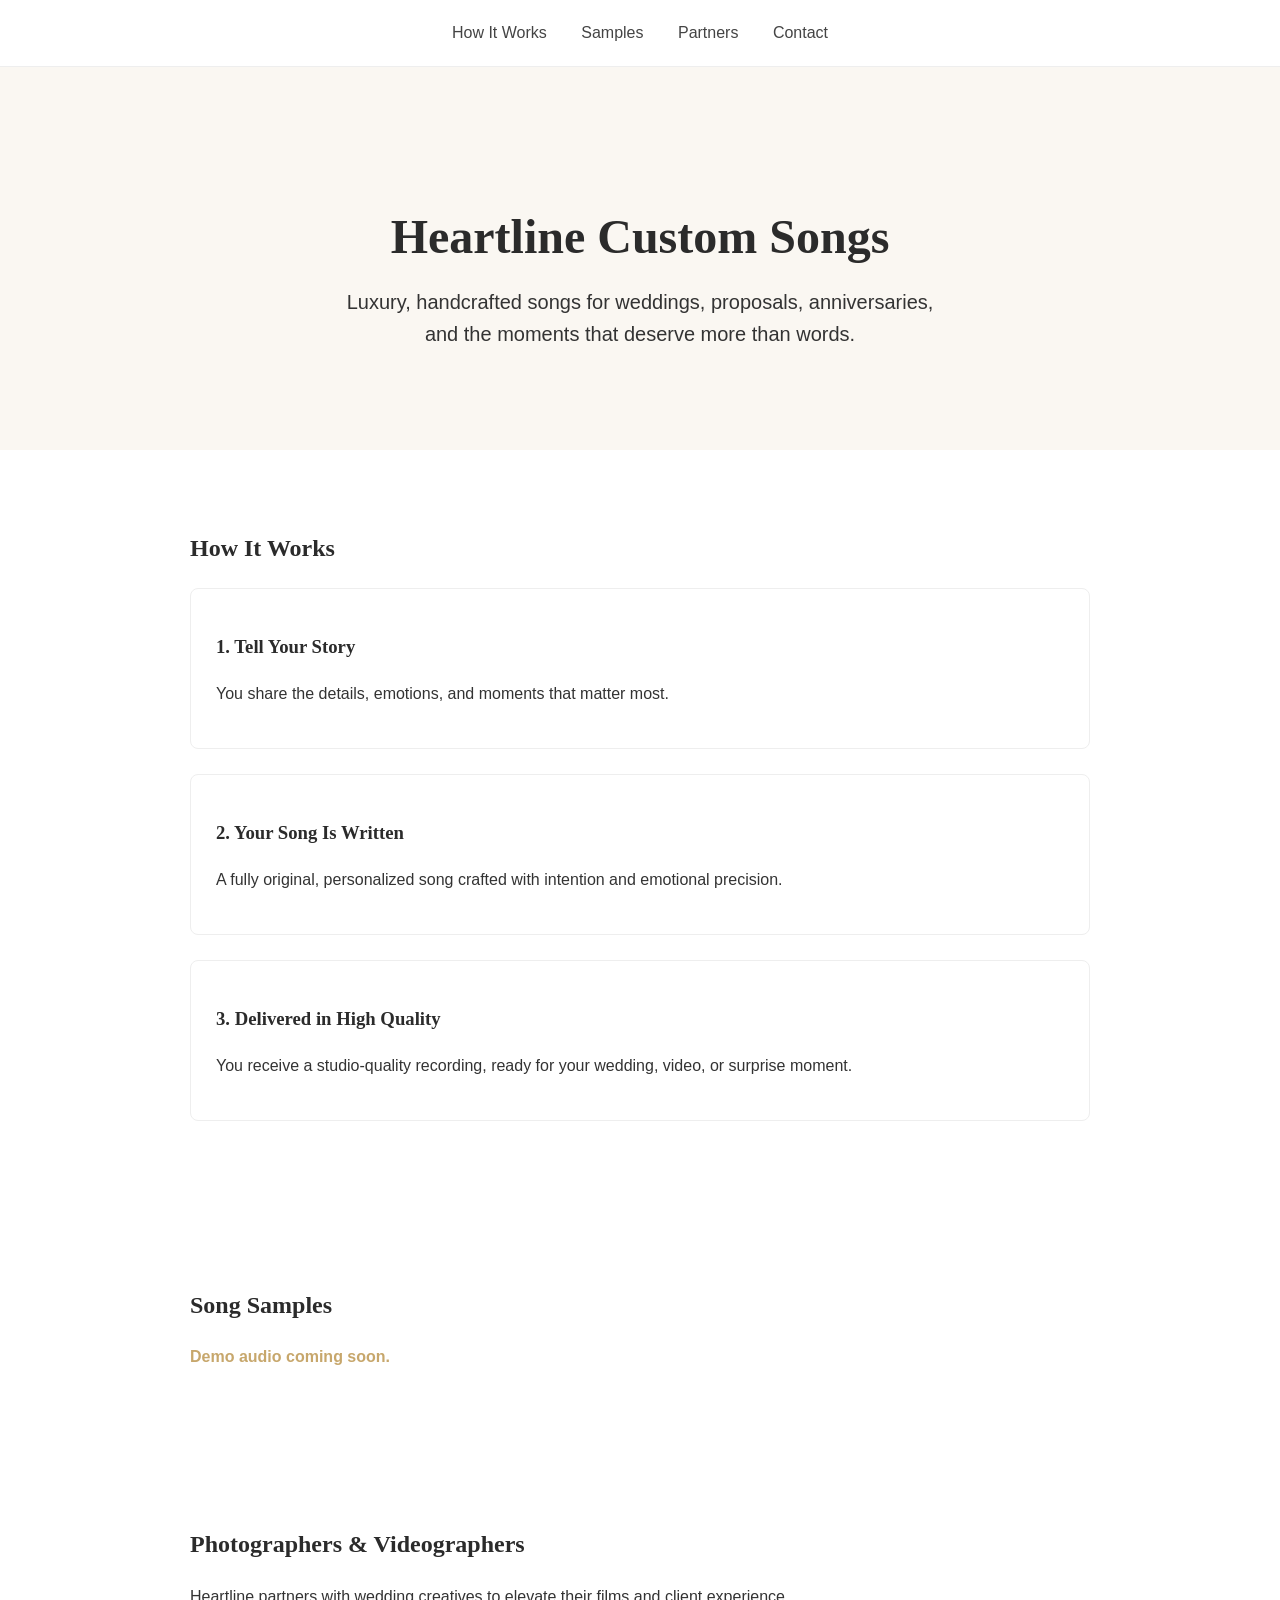
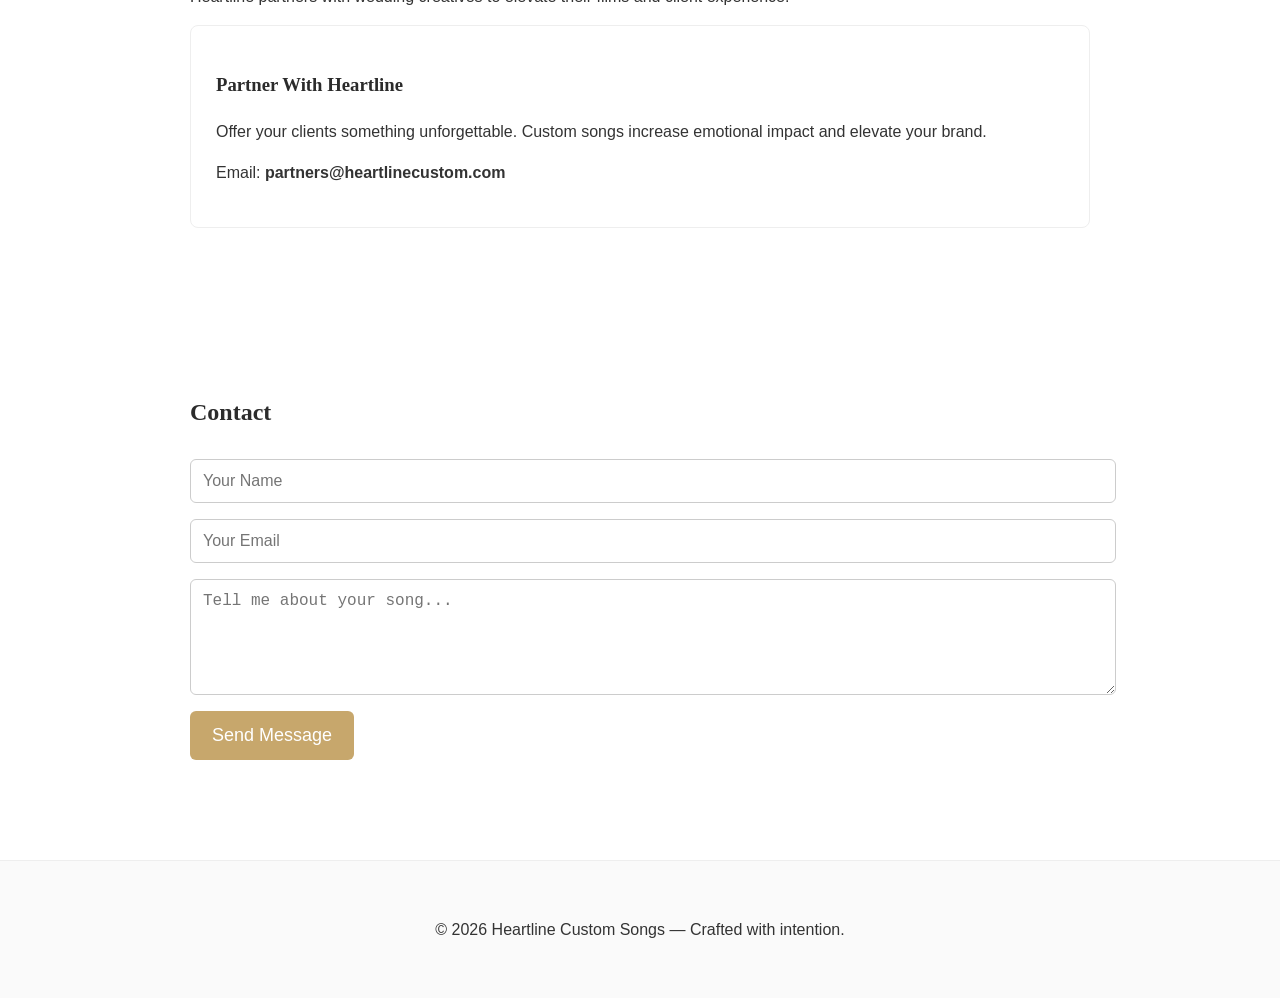
<file: Index.html>
<!DOCTYPE html>
<html lang="en">
<head>
<meta charset="UTF-8" />
<meta name="viewport" content="width=device-width, initial-scale=1.0" />
<title>Heartline Custom Songs</title>

<style>
    body {
        margin: 0;
        font-family: 'Inter', sans-serif;
        background: #ffffff;
        color: #333;
        line-height: 1.6;
    }

    h1, h2, h3 {
        font-family: 'Playfair Display', serif;
        font-weight: 600;
        color: #2b2b2b;
    }

    header {
        padding: 20px;
        text-align: center;
        border-bottom: 1px solid #eee;
    }

    nav a {
        margin: 0 15px;
        text-decoration: none;
        color: #444;
        font-weight: 500;
    }

    .hero {
        padding: 100px 20px;
        text-align: center;
        background: #faf7f2;
    }

    .hero h1 {
        font-size: 48px;
        margin-bottom: 10px;
    }

    .hero p {
        font-size: 20px;
        max-width: 600px;
        margin: 0 auto;
    }

    section {
        padding: 60px 20px;
        max-width: 900px;
        margin: auto;
    }

    .gold {
        color: #c7a76c;
        font-weight: 600;
    }

    .card {
        background: #fff;
        padding: 25px;
        border-radius: 8px;
        border: 1px solid #eee;
        margin-bottom: 25px;
    }

    form input, form textarea {
        width: 100%;
        padding: 12px;
        margin: 8px 0;
        border-radius: 6px;
        border: 1px solid #ccc;
        font-size: 16px;
    }

    form button {
        background: #c7a76c;
        color: white;
        padding: 14px 22px;
        border: none;
        border-radius: 6px;
        font-size: 18px;
        cursor: pointer;
    }

    footer {
        text-align: center;
        padding: 40px 20px;
        background: #fafafa;
        margin-top: 40px;
        border-top: 1px solid #eee;
    }
</style>
</head>

<body>

<header>
    <nav>
        <a href="#how">How It Works</a>
        <a href="#samples">Samples</a>
        <a href="#partners">Partners</a>
        <a href="#contact">Contact</a>
    </nav>
</header>

<div class="hero">
    <h1>Heartline Custom Songs</h1>
    <p>Luxury, handcrafted songs for weddings, proposals, anniversaries, and the moments that deserve more than words.</p>
</div>

<section id="how">
    <h2>How It Works</h2>

    <div class="card">
        <h3>1. Tell Your Story</h3>
        <p>You share the details, emotions, and moments that matter most.</p>
    </div>

    <div class="card">
        <h3>2. Your Song Is Written</h3>
        <p>A fully original, personalized song crafted with intention and emotional precision.</p>
    </div>

    <div class="card">
        <h3>3. Delivered in High Quality</h3>
        <p>You receive a studio‑quality recording, ready for your wedding, video, or surprise moment.</p>
    </div>
</section>

<section id="samples">
    <h2>Song Samples</h2>
    <p class="gold">Demo audio coming soon.</p>
</section>

<section id="partners">
    <h2>Photographers & Videographers</h2>
    <p>Heartline partners with wedding creatives to elevate their films and client experience.</p>

    <div class="card">
        <h3>Partner With Heartline</h3>
        <p>Offer your clients something unforgettable. Custom songs increase emotional impact and elevate your brand.</p>
        <p>Email: <strong>partners@heartlinecustom.com</strong></p>
    </div>
</section>

<section id="contact">
    <h2>Contact</h2>
    <form action="https://formspree.io/f/yourformid" method="POST">
        <input type="text" name="name" placeholder="Your Name" required />
        <input type="email" name="email" placeholder="Your Email" required />
        <textarea name="message" rows="5" placeholder="Tell me about your song..." required></textarea>
        <button type="submit">Send Message</button>
    </form>
</section>

<footer>
    <p>© 2026 Heartline Custom Songs — Crafted with intention.</p>
</footer>

</body>
</html>
</file>
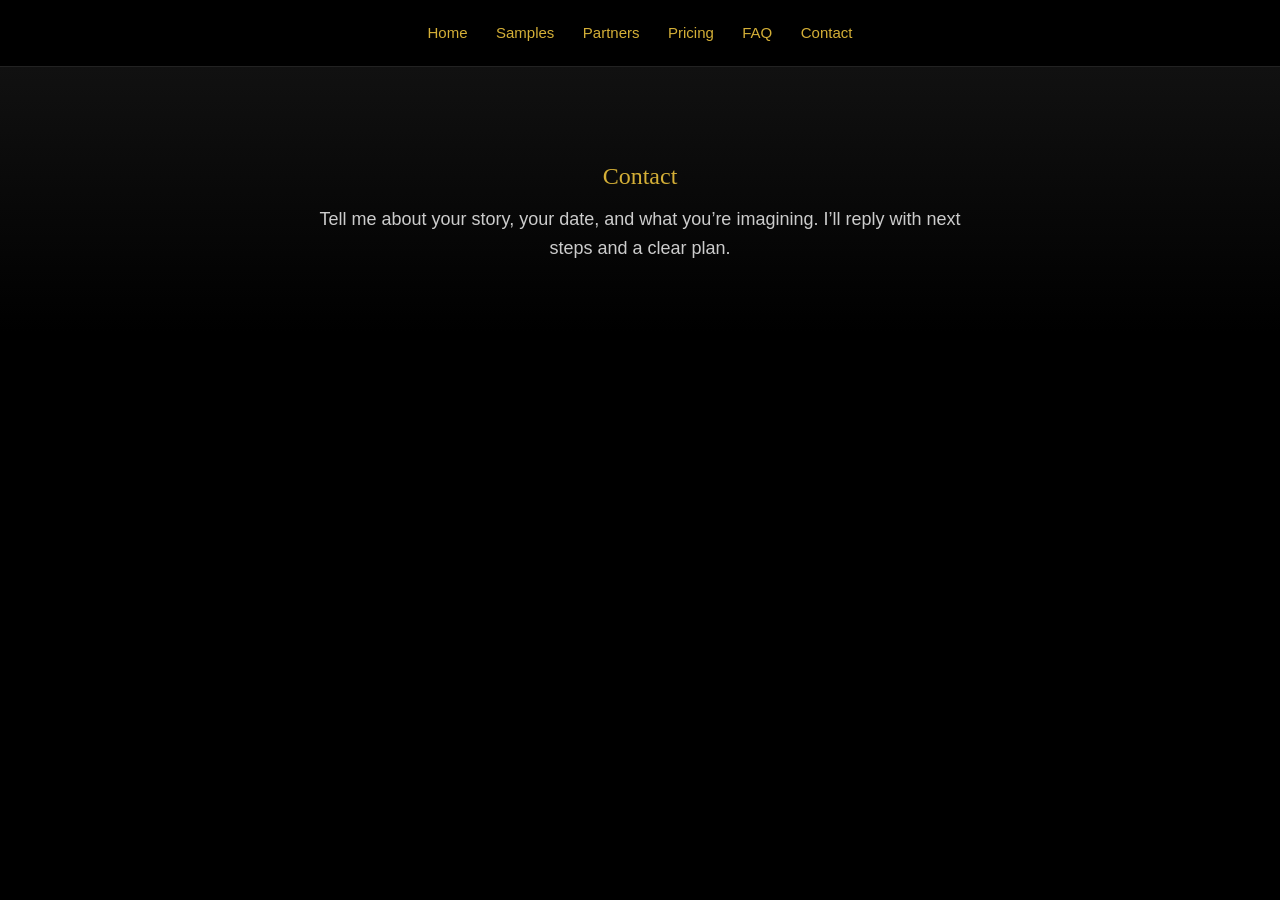
<file: contact.html>
<!DOCTYPE html>
<html lang="en">
<head>
<meta charset="UTF-8">
<meta name="viewport" content="width=device-width, initial-scale=1.0">
<title>Heartline Custom Songs | Contact</title>

<style>
    body {
        margin: 0;
        font-family: Inter, sans-serif;
        background: #000;
        color: #fff;
        line-height: 1.6;
    }

    h1, h2 {
        font-family: "Playfair Display", serif;
        font-weight: 400;
        color: #d4af37;
        margin-bottom: 10px;
    }

    header {
        padding: 20px;
        text-align: center;
        border-bottom: 1px solid #222;
    }

    nav a {
        color: #d4af37;
        margin: 0 12px;
        text-decoration: none;
        font-size: 15px;
    }

    .hero {
        padding: 70px 20px;
        text-align: center;
        background: linear-gradient(to bottom, #111, #000);
    }

    .hero p {
        max-width: 650px;
        margin: 10px auto 0;
        font-size: 18px;
        color: #ccc;
    }

    .section {
        padding: 60px 20px;
        max-width: 900px;
        margin: auto;
    }

    .gold-line {
        width: 80px;
        height: 3px;
        background: #d4af37;
        margin: 20px auto;
    }

    form {
        background: #111;
        padding: 25px;
        border-radius: 6px;
        border: 1px solid #222;
        margin-top: 30px;
    }

    input, textarea, select {
        width: 100%;
        padding: 12px;
        margin-bottom: 15px;
        border: 1px solid #333;
        background: #000;
        color: #fff;
        border-radius: 4px;
    }

    button {
        padding: 12px 20px;
        background: #d4af37;
        color: #000;
        border: none;
        border-radius: 4px;
        font-weight: 600;
        cursor: pointer;
    }

    .note {
        font-size: 14px;
        color: #aaa;
        margin-top: 15px;
    }

    footer {
        text-align: center;
        padding: 30px;
        border-top: 1px solid #222;
        margin-top: 60px;
        color: #777;
        font-size: 14px;
    }
</style>
</head>

<body>

<header>
    <nav>
        <a href="index.html">Home</a>
        <a href="samples.html">Samples</a>
        <a href="partners.html">Partners</a>
        <a href="pricing.html">Pricing</a>
        <a href="faq.html">FAQ</a>
        <a href="contact.html">Contact</a>
    </nav>
</header>

<section class="hero">
    <h1>Contact</h1>
    <p>Tell me about your story, your date, and what you’re imagining. I’ll reply with next steps and a clear plan.</p>
</section>

<section class="section">
</file>
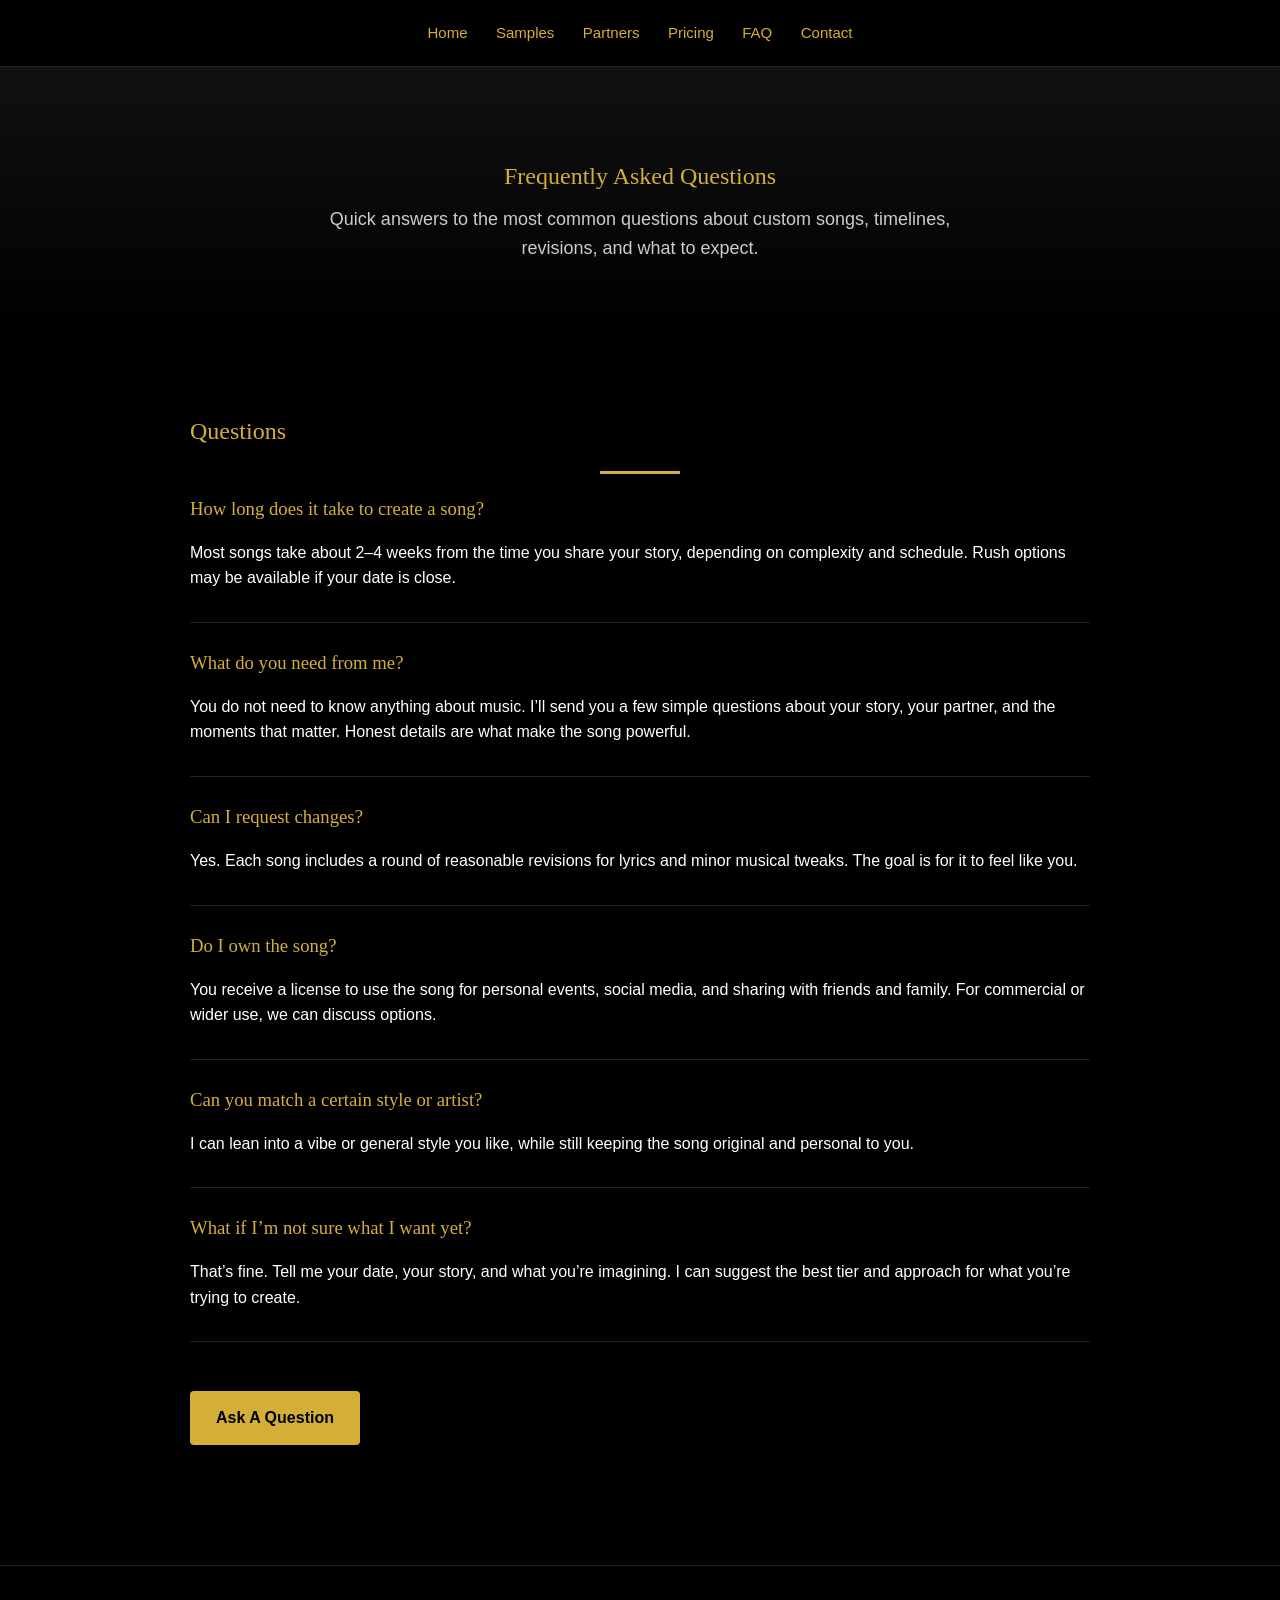
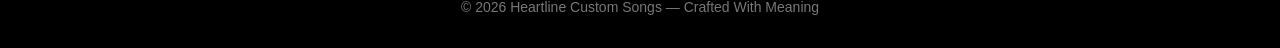
<file: faq.html>
<!DOCTYPE html>
<html lang="en">
<head>
<meta charset="UTF-8">
<meta name="viewport" content="width=device-width, initial-scale=1.0">
<title>Heartline Custom Songs | FAQ</title>

<style>
    body {
        margin: 0;
        font-family: Inter, sans-serif;
        background: #000;
        color: #fff;
        line-height: 1.6;
    }

    h1, h2, h3 {
        font-family: "Playfair Display", serif;
        font-weight: 400;
        color: #d4af37;
        margin-bottom: 10px;
    }

    header {
        padding: 20px;
        text-align: center;
        border-bottom: 1px solid #222;
    }

    nav a {
        color: #d4af37;
        margin: 0 12px;
        text-decoration: none;
        font-size: 15px;
    }

    .hero {
        padding: 70px 20px;
        text-align: center;
        background: linear-gradient(to bottom, #111, #000);
    }

    .hero p {
        max-width: 650px;
        margin: 10px auto 0;
        font-size: 18px;
        color: #ccc;
    }

    .section {
        padding: 60px 20px;
        max-width: 900px;
        margin: auto;
    }

    .gold-line {
        width: 80px;
        height: 3px;
        background: #d4af37;
        margin: 20px auto;
    }

    .faq-item {
        margin-bottom: 25px;
        border-bottom: 1px solid #222;
        padding-bottom: 15px;
    }

    .faq-item h3 {
        margin-bottom: 6px;
    }

    .cta-button {
        display: inline-block;
        padding: 14px 26px;
        background: #d4af37;
        color: #000;
        text-decoration: none;
        font-weight: 600;
        border-radius: 4px;
        margin-top: 24px;
    }

    footer {
        text-align: center;
        padding: 30px;
        border-top: 1px solid #222;
        margin-top: 60px;
        color: #777;
        font-size: 14px;
    }
</style>
</head>

<body>

<header>
    <nav>
        <a href="index.html">Home</a>
        <a href="samples.html">Samples</a>
        <a href="partners.html">Partners</a>
        <a href="pricing.html">Pricing</a>
        <a href="faq.html">FAQ</a>
        <a href="contact.html">Contact</a>
    </nav>
</header>

<section class="hero">
    <h1>Frequently Asked Questions</h1>
    <p>Quick answers to the most common questions about custom songs, timelines, revisions, and what to expect.</p>
</section>

<section class="section">
    <h2>Questions</h2>
    <div class="gold-line"></div>

    <div class="faq-item">
        <h3>How long does it take to create a song?</h3>
        <p>Most songs take about 2–4 weeks from the time you share your story, depending on complexity and schedule. Rush options may be available if your date is close.</p>
    </div>

    <div class="faq-item">
        <h3>What do you need from me?</h3>
        <p>You do not need to know anything about music. I’ll send you a few simple questions about your story, your partner, and the moments that matter. Honest details are what make the song powerful.</p>
    </div>

    <div class="faq-item">
        <h3>Can I request changes?</h3>
        <p>Yes. Each song includes a round of reasonable revisions for lyrics and minor musical tweaks. The goal is for it to feel like you.</p>
    </div>

    <div class="faq-item">
        <h3>Do I own the song?</h3>
        <p>You receive a license to use the song for personal events, social media, and sharing with friends and family. For commercial or wider use, we can discuss options.</p>
    </div>

    <div class="faq-item">
        <h3>Can you match a certain style or artist?</h3>
        <p>I can lean into a vibe or general style you like, while still keeping the song original and personal to you.</p>
    </div>

    <div class="faq-item">
        <h3>What if I’m not sure what I want yet?</h3>
        <p>That’s fine. Tell me your date, your story, and what you’re imagining. I can suggest the best tier and approach for what you’re trying to create.</p>
    </div>

    <a class="cta-button" href="contact.html">Ask A Question</a>
</section>

<footer>
    © 2026 Heartline Custom Songs — Crafted With Meaning
</footer>

</body>
</html>
</file>
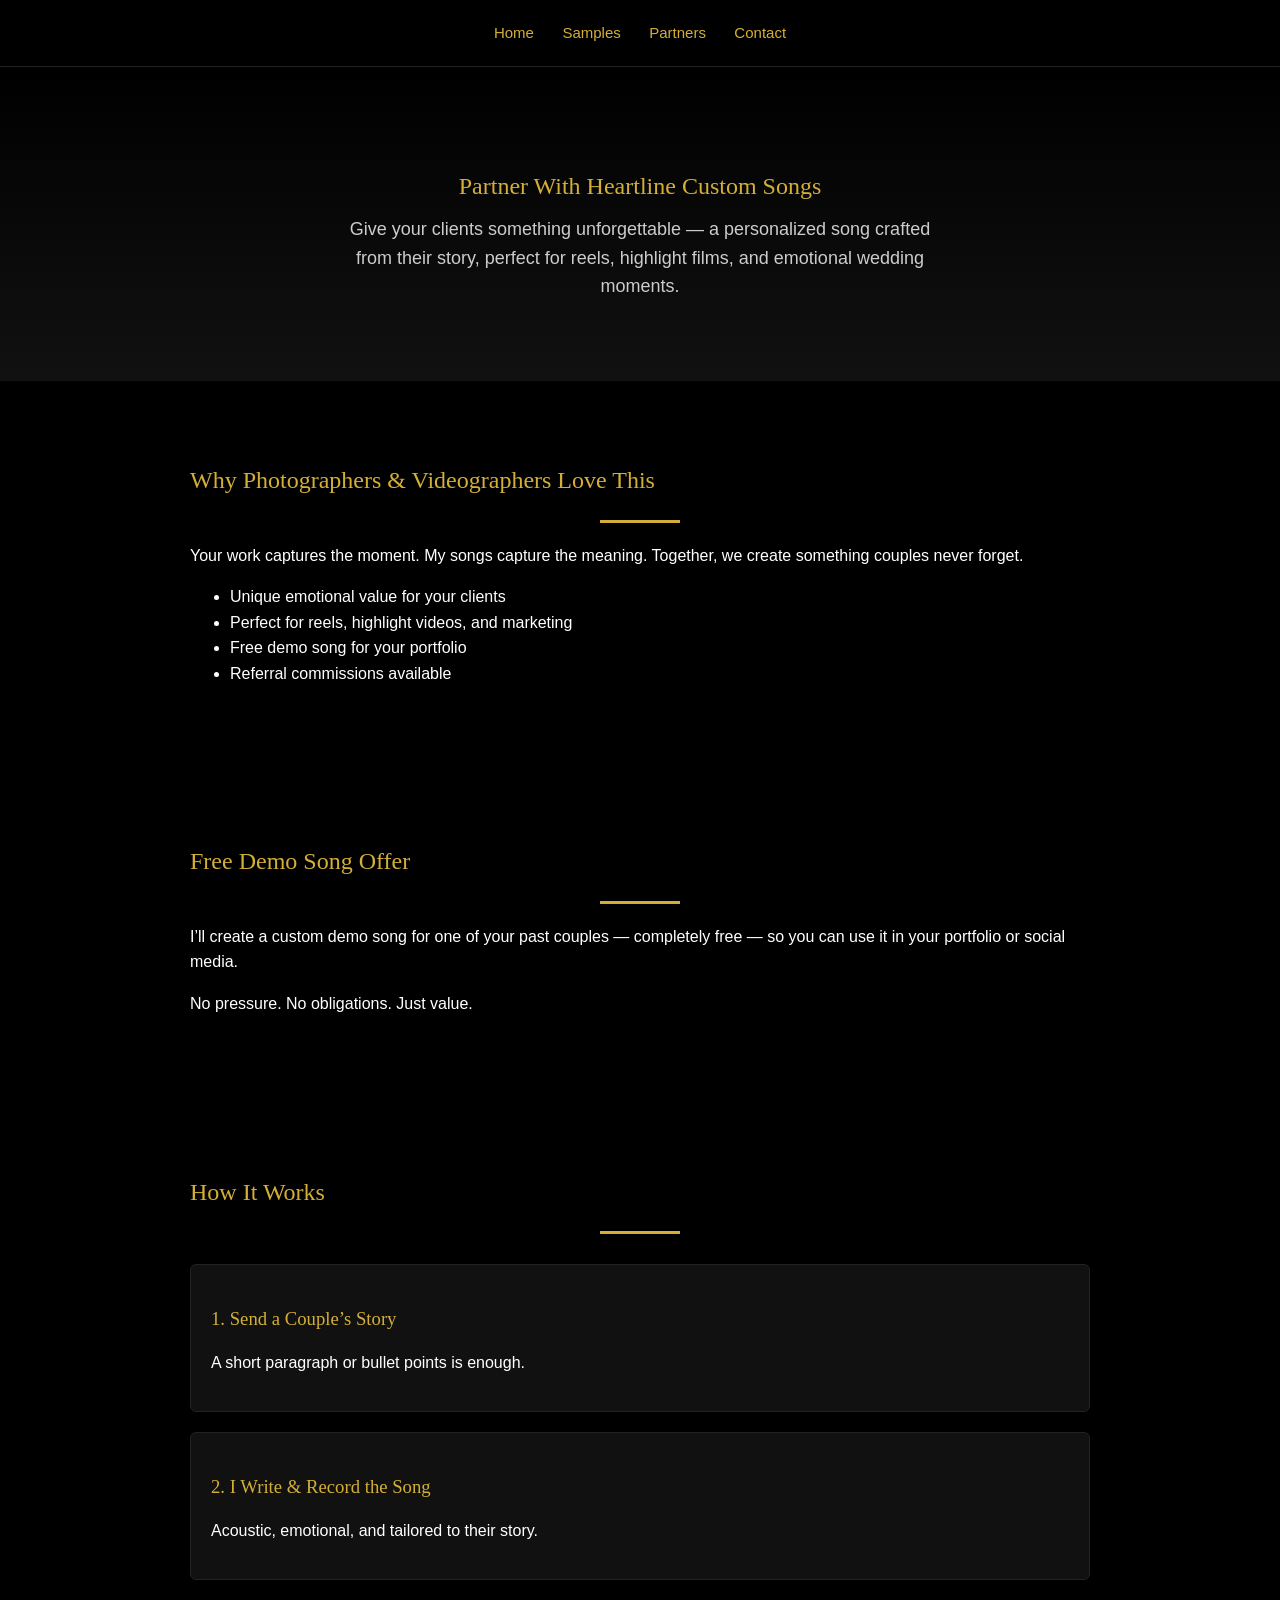
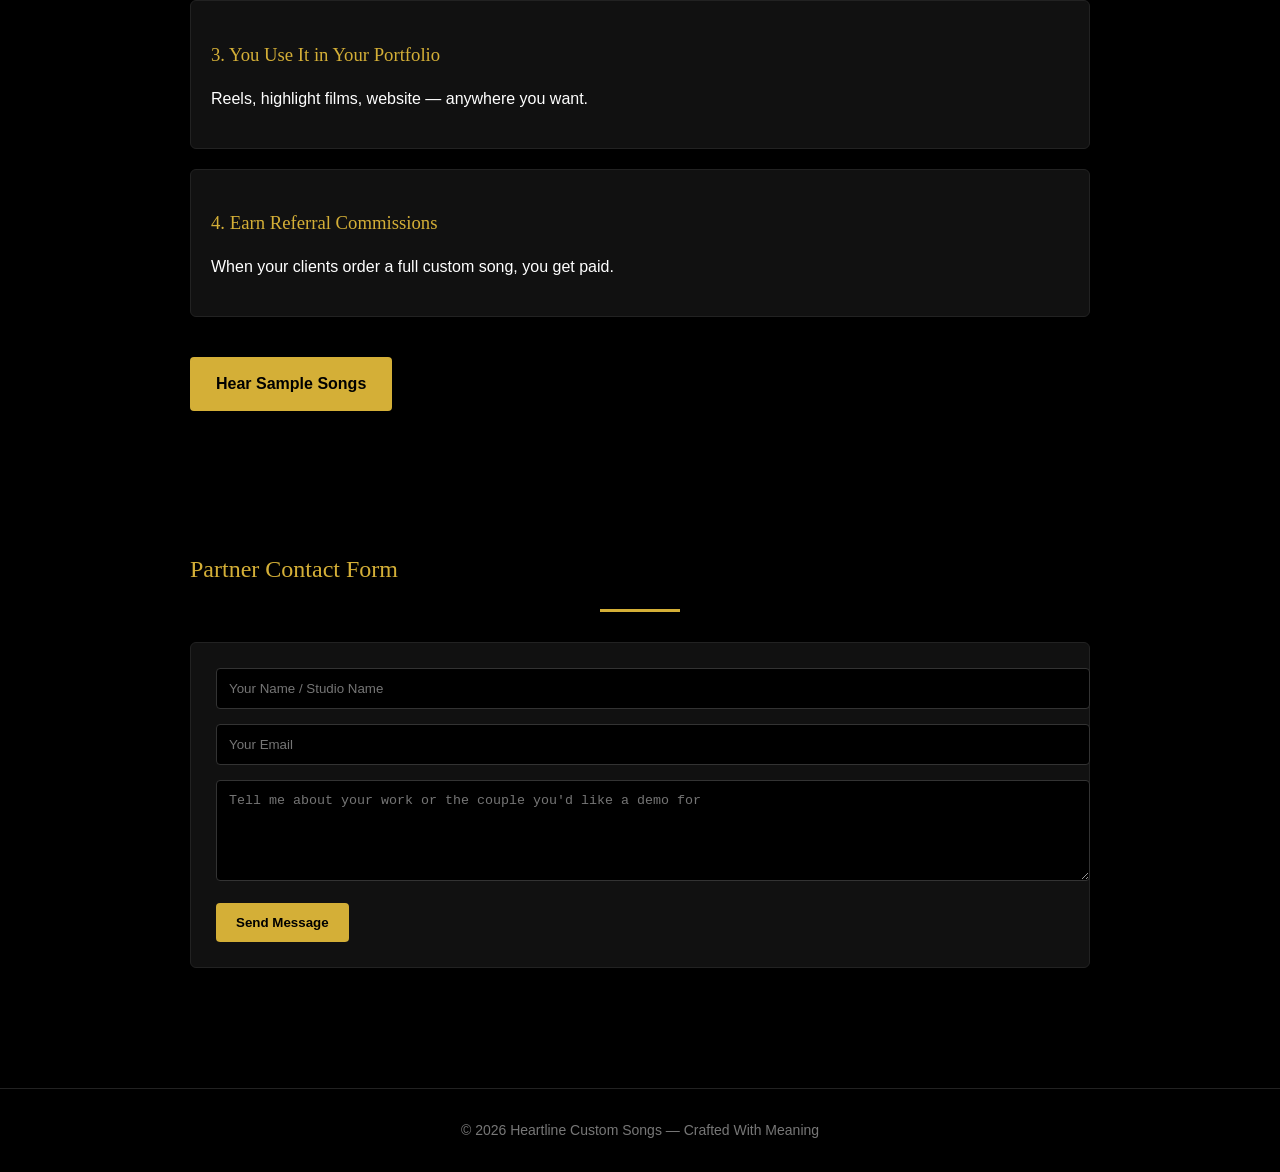
<file: partners.html>
<!DOCTYPE html>
<html lang="en">
<head>
<meta charset="UTF-8">
<meta name="viewport" content="width=device-width, initial-scale=1.0">
<title>Heartline Custom Songs | Photographer Partners</title>

<style>
    body {
        margin: 0;
        font-family: Inter, sans-serif;
        background: #000;
        color: #fff;
        line-height: 1.6;
    }

    h1, h2, h3 {
        font-family: "Playfair Display", serif;
        font-weight: 400;
        color: #d4af37;
        margin-bottom: 10px;
    }

    header {
        padding: 20px;
        text-align: center;
        border-bottom: 1px solid #222;
    }

    nav a {
        color: #d4af37;
        margin: 0 12px;
        text-decoration: none;
        font-size: 15px;
    }

    .hero {
        padding: 80px 20px;
        text-align: center;
        background: linear-gradient(to bottom, #000, #111);
    }

    .hero p {
        max-width: 600px;
        margin: 10px auto 0;
        font-size: 18px;
        color: #ccc;
    }

    .section {
        padding: 60px 20px;
        max-width: 900px;
        margin: auto;
    }

    .gold-line {
        width: 80px;
        height: 3px;
        background: #d4af37;
        margin: 20px auto;
    }

    .steps {
        margin-top: 30px;
    }

    .step-box {
        background: #111;
        border: 1px solid #222;
        padding: 20px;
        margin-bottom: 20px;
        border-radius: 6px;
    }

    .cta-button {
        display: inline-block;
        padding: 14px 26px;
        background: #d4af37;
        color: #000;
        text-decoration: none;
        font-weight: 600;
        border-radius: 4px;
        margin-top: 20px;
    }

    form {
        background: #111;
        padding: 25px;
        border-radius: 6px;
        border: 1px solid #222;
        margin-top: 30px;
    }

    input, textarea {
        width: 100%;
        padding: 12px;
        margin-bottom: 15px;
        border: 1px solid #333;
        background: #000;
        color: #fff;
        border-radius: 4px;
    }

    button {
        padding: 12px 20px;
        background: #d4af37;
        color: #000;
        border: none;
        border-radius: 4px;
        font-weight: 600;
        cursor: pointer;
    }

    footer {
        text-align: center;
        padding: 30px;
        border-top: 1px solid #222;
        margin-top: 60px;
        color: #777;
        font-size: 14px;
    }
</style>
</head>

<body>

<header>
    <nav>
        <a href="index.html">Home</a>
        <a href="samples.html">Samples</a>
        <a href="partners.html">Partners</a>
        <a href="contact.html">Contact</a>
    </nav>
</header>

<section class="hero">
    <h1>Partner With Heartline Custom Songs</h1>
    <p>Give your clients something unforgettable — a personalized song crafted from their story, perfect for reels, highlight films, and emotional wedding moments.</p>
</section>

<section class="section">
    <h2>Why Photographers & Videographers Love This</h2>
    <div class="gold-line"></div>
    <p>Your work captures the moment. My songs capture the meaning. Together, we create something couples never forget.</p>

    <ul>
        <li>Unique emotional value for your clients</li>
        <li>Perfect for reels, highlight videos, and marketing</li>
        <li>Free demo song for your portfolio</li>
        <li>Referral commissions available</li>
    </ul>
</section>

<section class="section">
    <h2>Free Demo Song Offer</h2>
    <div class="gold-line"></div>
    <p>I’ll create a custom demo song for one of your past couples — completely free — so you can use it in your portfolio or social media.</p>
    <p>No pressure. No obligations. Just value.</p>
</section>

<section class="section">
    <h2>How It Works</h2>
    <div class="gold-line"></div>

    <div class="steps">
        <div class="step-box">
            <h3>1. Send a Couple’s Story</h3>
            <p>A short paragraph or bullet points is enough.</p>
        </div>

        <div class="step-box">
            <h3>2. I Write & Record the Song</h3>
            <p>Acoustic, emotional, and tailored to their story.</p>
        </div>

        <div class="step-box">
            <h3>3. You Use It in Your Portfolio</h3>
            <p>Reels, highlight films, website — anywhere you want.</p>
        </div>

        <div class="step-box">
            <h3>4. Earn Referral Commissions</h3>
            <p>When your clients order a full custom song, you get paid.</p>
        </div>
    </div>

    <a class="cta-button" href="samples.html">Hear Sample Songs</a>
</section>

<section class="section">
    <h2>Partner Contact Form</h2>
    <div class="gold-line"></div>

    <form action="https://formspree.io/f/yourformid" method="POST">
        <input type="text" name="name" placeholder="Your Name / Studio Name" required>
        <input type="email" name="email" placeholder="Your Email" required>
        <textarea name="message" rows="5" placeholder="Tell me about your work or the couple you'd like a demo for"></textarea>
        <button type="submit">Send Message</button>
    </form>
</section>

<footer>
    © 2026 Heartline Custom Songs — Crafted With Meaning
</footer>

</body>
</html>
</file>
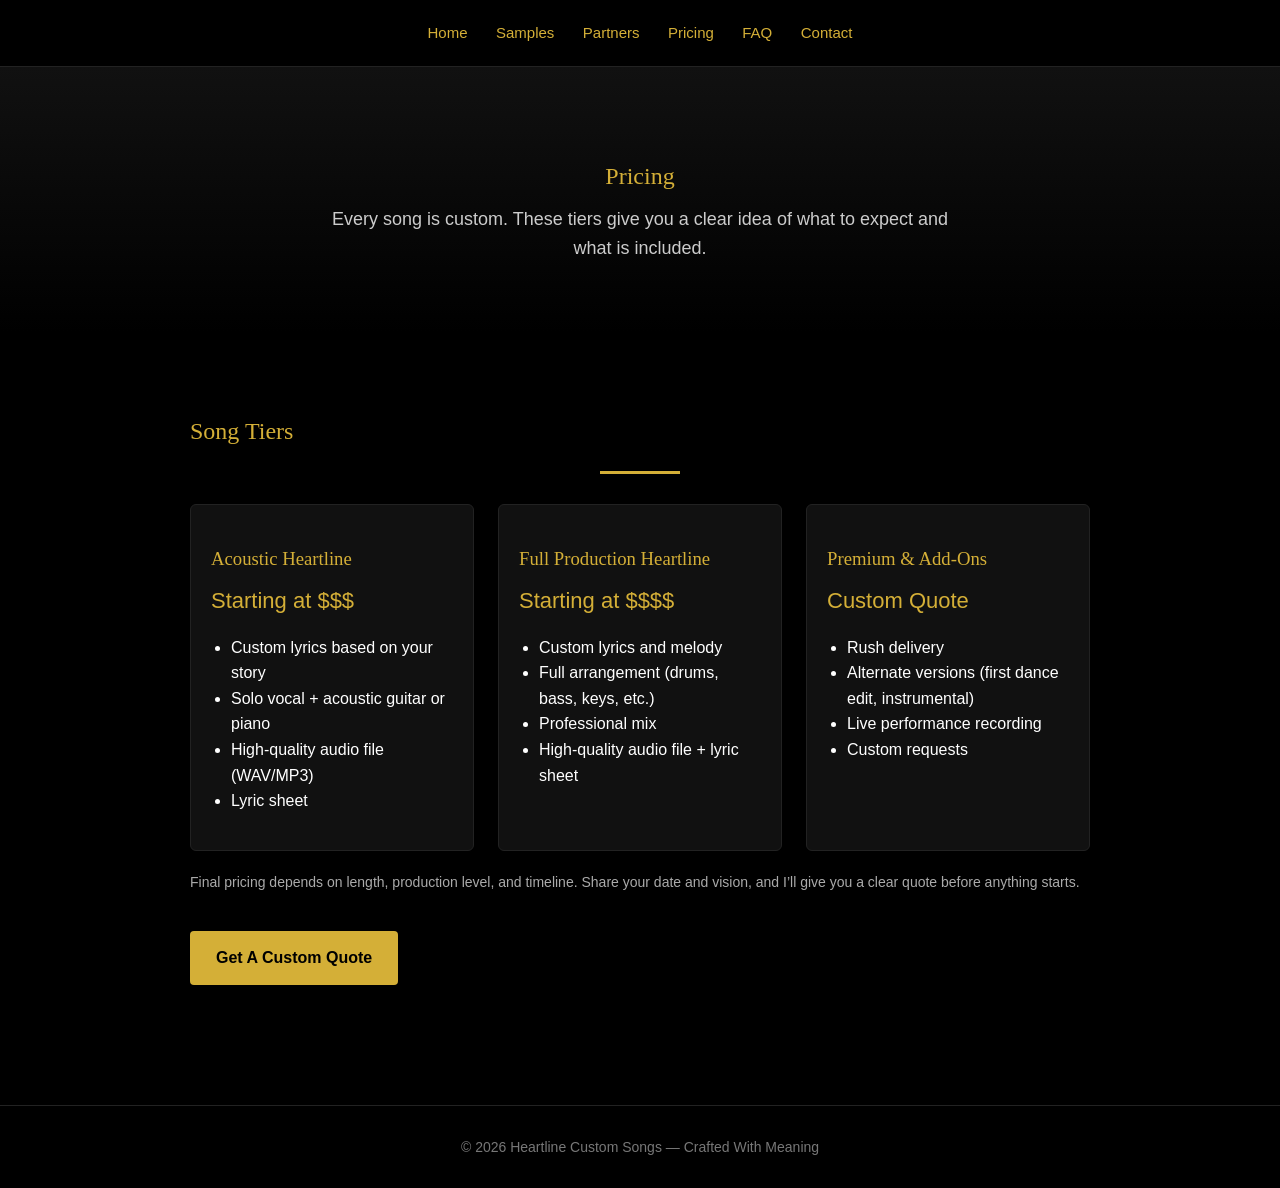
<file: pricing.html>
<!DOCTYPE html>
<html lang="en">
<head>
<meta charset="UTF-8">
<meta name="viewport" content="width=device-width, initial-scale=1.0">
<title>Heartline Custom Songs | Pricing</title>

<style>
    body {
        margin: 0;
        font-family: Inter, sans-serif;
        background: #000;
        color: #fff;
        line-height: 1.6;
    }

    h1, h2, h3 {
        font-family: "Playfair Display", serif;
        font-weight: 400;
        color: #d4af37;
        margin-bottom: 10px;
    }

    header {
        padding: 20px;
        text-align: center;
        border-bottom: 1px solid #222;
    }

    nav a {
        color: #d4af37;
        margin: 0 12px;
        text-decoration: none;
        font-size: 15px;
    }

    .hero {
        padding: 70px 20px;
        text-align: center;
        background: linear-gradient(to bottom, #111, #000);
    }

    .hero p {
        max-width: 650px;
        margin: 10px auto 0;
        font-size: 18px;
        color: #ccc;
    }

    .section {
        padding: 60px 20px;
        max-width: 900px;
        margin: auto;
    }

    .gold-line {
        width: 80px;
        height: 3px;
        background: #d4af37;
        margin: 20px auto;
    }

    .pricing-grid {
        display: grid;
        grid-template-columns: repeat(3, 1fr);
        gap: 24px;
        margin-top: 30px;
    }

    .tier {
        background: #111;
        border-radius: 6px;
        border: 1px solid #222;
        padding: 20px;
    }

    .price {
        font-size: 22px;
        color: #d4af37;
        margin: 10px 0 15px;
    }

    ul {
        padding-left: 20px;
    }

    .note {
        font-size: 14px;
        color: #aaa;
        margin-top: 20px;
    }

    .cta-button {
        display: inline-block;
        padding: 14px 26px;
        background: #d4af37;
        color: #000;
        text-decoration: none;
        font-weight: 600;
        border-radius: 4px;
        margin-top: 24px;
    }

    footer {
        text-align: center;
        padding: 30px;
        border-top: 1px solid #222;
        margin-top: 60px;
        color: #777;
        font-size: 14px;
    }

    @media (max-width: 900px) {
        .pricing-grid {
            grid-template-columns: 1fr;
        }
    }
</style>
</head>

<body>

<header>
    <nav>
        <a href="index.html">Home</a>
        <a href="samples.html">Samples</a>
        <a href="partners.html">Partners</a>
        <a href="pricing.html">Pricing</a>
        <a href="faq.html">FAQ</a>
        <a href="contact.html">Contact</a>
    </nav>
</header>

<section class="hero">
    <h1>Pricing</h1>
    <p>Every song is custom. These tiers give you a clear idea of what to expect and what is included.</p>
</section>

<section class="section">
    <h2>Song Tiers</h2>
    <div class="gold-line"></div>

    <div class="pricing-grid">
        <div class="tier">
            <h3>Acoustic Heartline</h3>
            <div class="price">Starting at $$$</div>
            <ul>
                <li>Custom lyrics based on your story</li>
                <li>Solo vocal + acoustic guitar or piano</li>
                <li>High-quality audio file (WAV/MP3)</li>
                <li>Lyric sheet</li>
            </ul>
        </div>

        <div class="tier">
            <h3>Full Production Heartline</h3>
            <div class="price">Starting at $$$$</div>
            <ul>
                <li>Custom lyrics and melody</li>
                <li>Full arrangement (drums, bass, keys, etc.)</li>
                <li>Professional mix</li>
                <li>High-quality audio file + lyric sheet</li>
            </ul>
        </div>

        <div class="tier">
            <h3>Premium & Add-Ons</h3>
            <div class="price">Custom Quote</div>
            <ul>
                <li>Rush delivery</li>
                <li>Alternate versions (first dance edit, instrumental)</li>
                <li>Live performance recording</li>
                <li>Custom requests</li>
            </ul>
        </div>
    </div>

    <p class="note">Final pricing depends on length, production level, and timeline. Share your date and vision, and I’ll give you a clear quote before anything starts.</p>

    <a class="cta-button" href="contact.html">Get A Custom Quote</a>
</section>

<footer>
    © 2026 Heartline Custom Songs — Crafted With Meaning
</footer>

</body>
</html>
</file>
